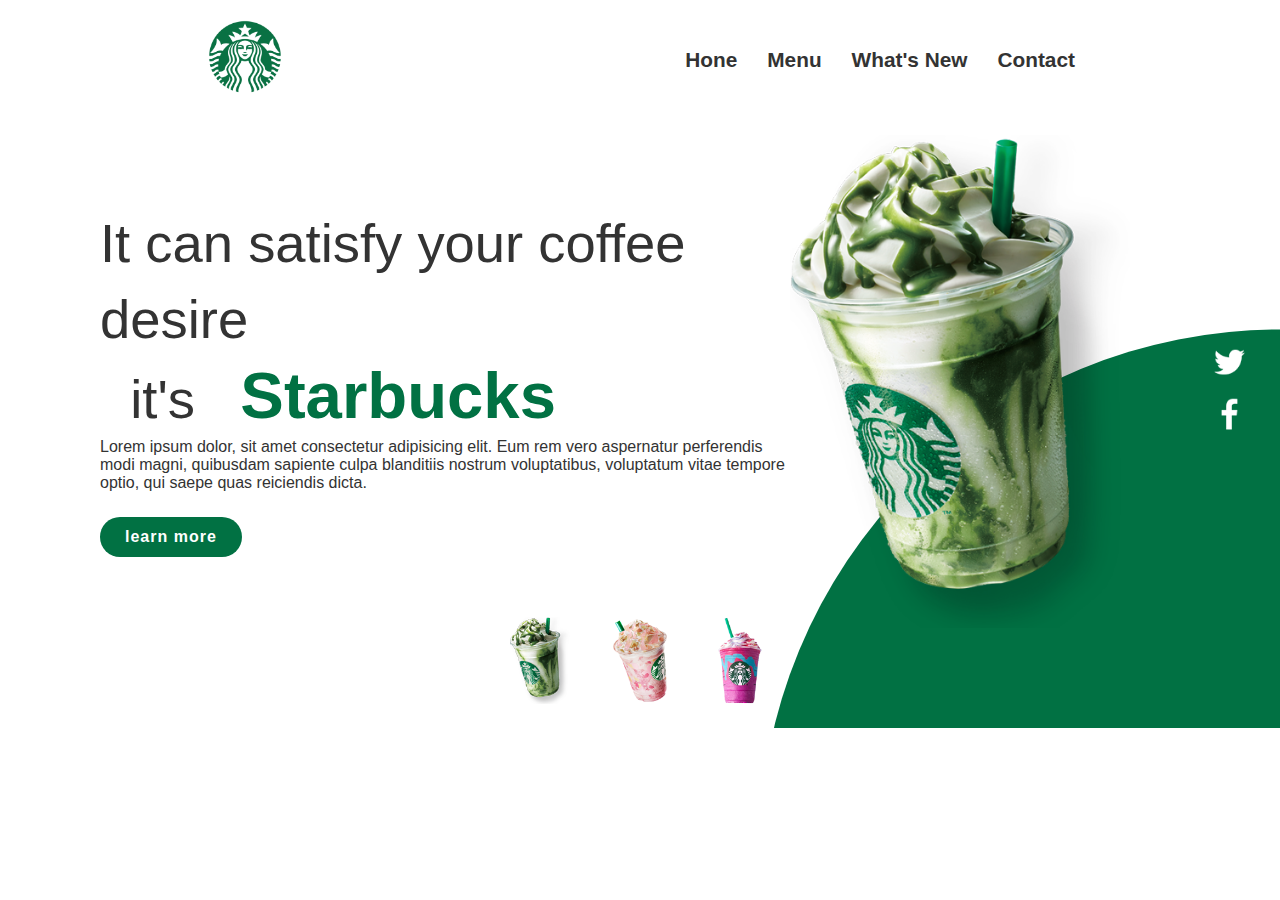
<file: index.html>
<!DOCTYPE html>
<html lang="en">

<head>
    <meta charset="UTF-8">
    <meta http-equiv="X-UA-Compatible" content="IE=edge">
    <meta name="viewport" content="width=device-width, initial-scale=1.0">
    <title>星巴克|饮品</title>
    <link rel="icon" href="./img/logoico.ico" />
    <!-- <link rel="stylesheet" href="./CSS/reset.css"> -->
    <link rel="stylesheet" href="./CSS/style10.css">
</head>


<body>
    <section>
        <div class="circle"></div>
        <header>
            <a> <img src="./img/logo-cafe.png" alt="" class="logo"></a>
            <ul class="clearfix">
                <li><a href="">hone</a></li>
                <li><a href="">menu</a></li>
                <li><a href="">what's new</a></li>
                <li><a href="">contact</a></li>
            </ul>
        </header>
  

    <div class="center">
        <div class="textbox">
            <h2>It can satisfy your coffee desire<br> &nbsp; it's &nbsp; <span> Starbucks</span></h2>
            <p>Lorem ipsum dolor, sit amet consectetur adipisicing elit. Eum rem vero aspernatur perferendis modi magni,
                quibusdam sapiente culpa blanditiis nostrum voluptatibus, voluptatum vitae tempore optio, qui saepe quas
                reiciendis dicta.</p>
                <a href="">learn more</a>
        </div>
<div class="imgbox">
    <img src="./img/img1.png" alt="" title="Starbucks" class="Starbucks">
</div>
    </div>

    <ul class="thumb">
        <li><img src="./img/thumb1.png" alt="" onclick="imgSlider('./img/img1.png');changecolor('#017143')"></li>
        <li><img src="./img/thumb2.png" alt="" onclick="imgSlider('./img/img2.png');changecolor('#eb7495')"></li>
        <li><img src="./img/thumb3.png" alt="" onclick="imgSlider('./img/img3.png');changecolor('#d752b1')"></li>
        <!-- <li><img src="./img/img1.png" alt=""></li> -->
    </ul>
   <ul class="sci">
   <li><a href=""><img src="./img/instagram.png" alt="" ></a></li>
   <li><a href=""><img src="./img/twitter.png" alt="" ></a></li>
   <li><a href=""><img src="./img/facebook.png" alt="" ></a></li>
   </ul>

</section>

</body>

</html>


<script type="text/javascript">
    function imgSlider(anything){
	document.querySelector('.Starbucks').src = anything;
}
function changecolor(anything){
	document.querySelector('.circle').style.background= anything;
}

// function changecolor(color){
//     const circle = document.querySelector('.circle');
//     circle.style.background=color;
// }
    </script>
</file>
<file: CSS/style10.css>
*{
    margin: 0;
    padding: 0;
    box-sizing: border-box;
    font-family:'poppins',sans-serif;
}
section{
    position: relative;
    width: 100%;
    min-width: 100vh;
    padding: 100px;
    display: flex;
justify-content: space-around;
align-items: center;
background:#fff;
}

header{
    position: absolute;
top: 0;
left: 0;
width: 100%;
padding: 20px;
display: flex;
justify-content: space-around;
align-items: center;
}

header .logo{
    position: relative;
    max-width: 80px;
}

header ul {
    position: relative;
    display: flex;

}

 ul li{
    list-style: none;
 }

 ul li a{
    display: inline-block;
    color: #333;
    margin-left: 30px;
    font-weight: 600;
    text-decoration: none;
    font-size: 1.3em;
    text-transform:capitalize
 }

 .center{
    position: relative;
    width: 100%;
    display: flex;
    justify-content:space-between;
    padding-top: 35px;
    align-items: center;
 }

 .center .textbox{
    position: relative;
    max-width: 750px;
  
 }
 .center .textbox h2{
    color: #333;
    font-size: 3.4em;
    line-height: 1.4em;
    font-weight: 400;
 }
 .center .textbox h2 span{
  
    font-weight: bolder;
    font-size: 1.2em;
    color: #017143;
 }
 .center .textbox  p{
color: #333;
 }
 .center .textbox a{
    display: inline-block;
   height: 40px;
   padding: 0 25px;
   line-height: 40px;
   border-radius: 40px;
   margin-top: 25px;
   text-align: center;
    background-color: #017143;
    color: #fff;
    font-weight: bolder;
    text-decoration: none;
    letter-spacing: 1px;
 }

 .center .imgbox{
    width: 600px;

    display: flex;
    justify-content: flex-end;
    padding-right: 50px;

 }

 .center .imgbox img{
    max-width: 340px;
 }
  .thumb{
    position: absolute;
    left: 50%;
    bottom: 20px;
    transform: translate(-50%);
    display: flex;
 }

 .thumb  li {
    list-style: none;
    display: inline-block;
    margin: 0 20px;
    cursor: pointer;
    transition: 0.5s;
 }

.thumb li:hover{
    transform: translateY(-15px);
}

.thumb li img{ max-width: 60px;}

.sci{
    position:absolute;
    top: 50%;
    transform: translateY(-50%);
    right: 30px;
display: flex;
justify-content: center;
align-items: center;
flex-direction:column;
}

.sci li a{
display: inline-block;
 margin: 5px 0;
 transform: scale(0.75);
 filter: invert(1);
}

.circle{
    position: absolute;
    top: 0;
    left: 0;
    background-color: #017143;
    width: 100%;
    height: 100%;
    clip-path: circle(50% at right 850px);
}
</file>
